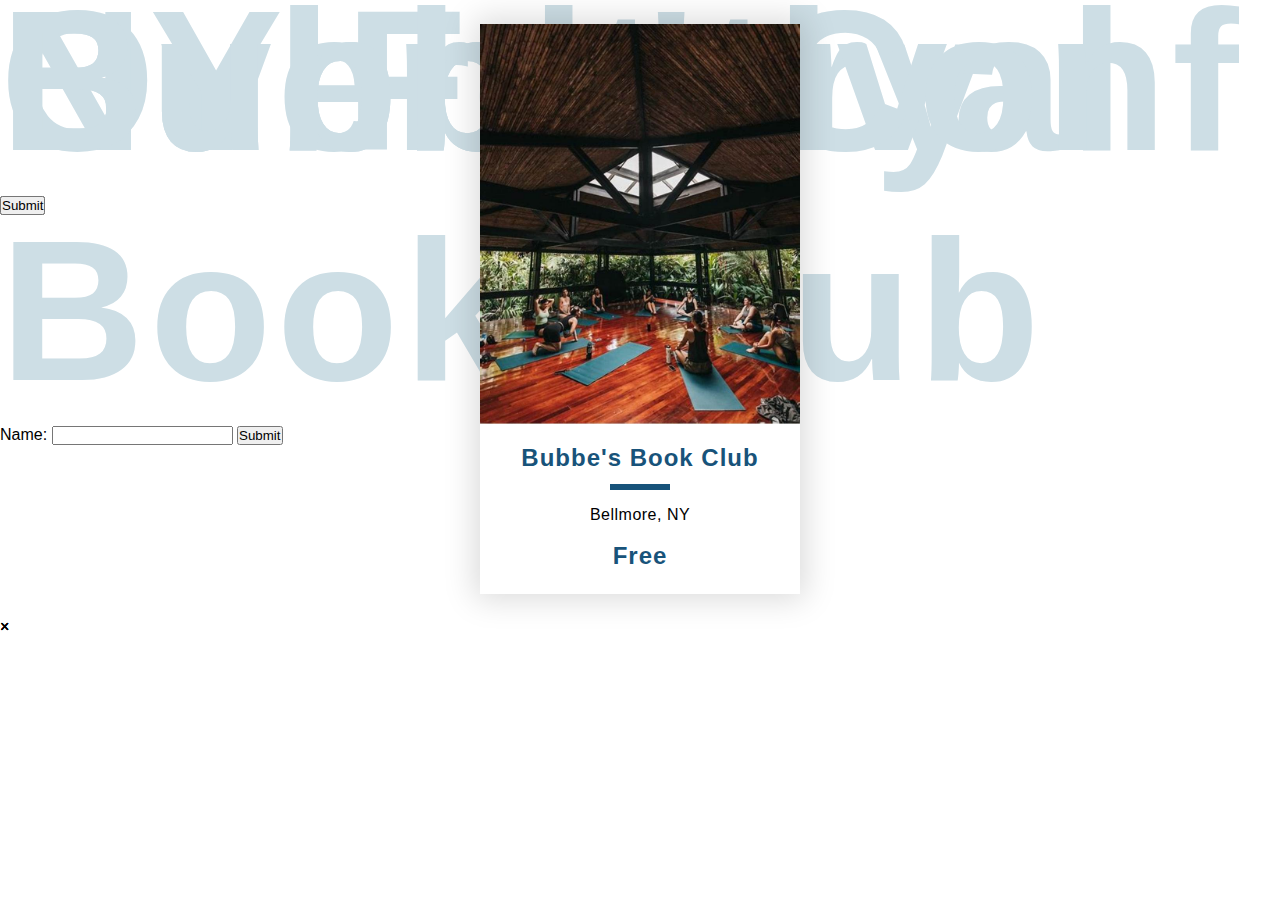
<file: booking.html>
<!DOCTYPE html>
<html lang="en">
<head>
<meta charset="UTF-8">
<meta name="viewport" content="width=device-width, initial-scale=1.0">
<title>Event Booking</title>
<link rel="stylesheet" href="styles.css">
</head>
<body>
  <div class="events">
    <div class="container">
      <!-- Event 1 -->
      <div class="item-container">
        <div class="img-container">
          <img src="pictures/OIP 2.jfif" alt="Event image">
        </div>
        <div class="body-container">
          <div class="overlay"></div>
          <div class="event-info">
            <p class="title">Bubbe's Book Club</p>
            <div class="separator"></div>
            <p class="info">Bellmore, NY</p>
            <p class="price">Free</p>
            <div class="additional-info">
              <p class="info">
                <i class="fas fa-map-marker-alt"></i>
                Grand Central Terminal
              </p>
              <p class="info">
                <i class="far fa-calendar-alt"></i>
                Sat, Sep 19, 10:00 AM EDT
              </p>
              <p class="info description">
                Welcome! Everyone has a unique perspective after reading a book, and we would love you
                to share yours with us! We meet one Sunday evening <span>more...</span>
              </p>
            </div>
          </div>
          <a href="#" class="action" onclick="openBookingForm(1)">Book it</a>
        </div>
      </div>

      <!-- Event 2 -->
      <!-- Repeat the above structure for other events -->

    </div>
  </div>

  <!-- Booking Form Modals -->
  <!-- Event 1 Booking Form -->
  <div id="bookingModal1" class="booking-modal">
    <div class="booking-form">
      <span class="close" onclick="closeBookingForm(1)">&times;</span>
      <h2>Book Bubbe's Book Club</h2>
      <form>
        <!-- Add your form fields here, e.g., contact details, personal information, proof of payment -->
        <!-- For demonstration purposes, let's add a simple text input for the name -->
        <label for="name">Name:</label>
        <input type="text" id="name" name="name" required>
        <!-- Add more form fields as needed -->
        <button type="submit">Submit</button>
      </form>
    </div>
  </div>

  <!-- Event 2 Booking Form -->
  <!-- Repeat the above modal structure for other events -->
  <!-- Please add your additional booking form modals here -->

  <!-- Booking Form Modals -->
  <!-- Event 2 Booking Form -->
  <div id="bookingModal2" class="booking-modal">
    <div class="booking-form">
      <span class="close" onclick="closeBookingForm(2)">&times;</span>
      <h2>Book The Overstory</h2>
      <form>
        <!-- Add your form fields here -->
        <button type="submit">Submit</button>
      </form>
    </div>
  </div>

  <!-- Event 3 Booking Form -->
  <div id="bookingModal3" class="booking-modal">
    <div class="booking-form">
      <span class="close" onclick="closeBookingForm(3)">&times;</span>
      <h2>Book The NY Festival</h2>
      <form>
        <!-- Add your form fields here -->
        <button type="submit">Submit</button>
      </form>
    </div>
  </div>

  <!-- Event 4 Booking Form -->
  <div id="bookingModal4" class="booking-modal">
    <div class="booking-form">
      <span class="close" onclick="closeBookingForm(4)">&times;</span>
      <h2>Book Tech Bubble Conf</h2>
      <form>
        <!-- Add your form fields here -->
        <button type="submit">Submit</button>
      </form>
    </div>
  </div>

  <!-- JavaScript for Modal Functionality -->
  <script>
    // Function to open the booking form modal for a specific event
    function openBookingForm(eventId) {
      var modal = document.getElementById("bookingModal" + eventId);
      modal.style.display = "block";
    }

    // Function to close the booking form modal for a specific event
    function closeBookingForm(eventId) {
      var modal = document.getElementById("bookingModal" + eventId);
      modal.style.display = "none";
    }
  </script>
</body>
</html>
</file>
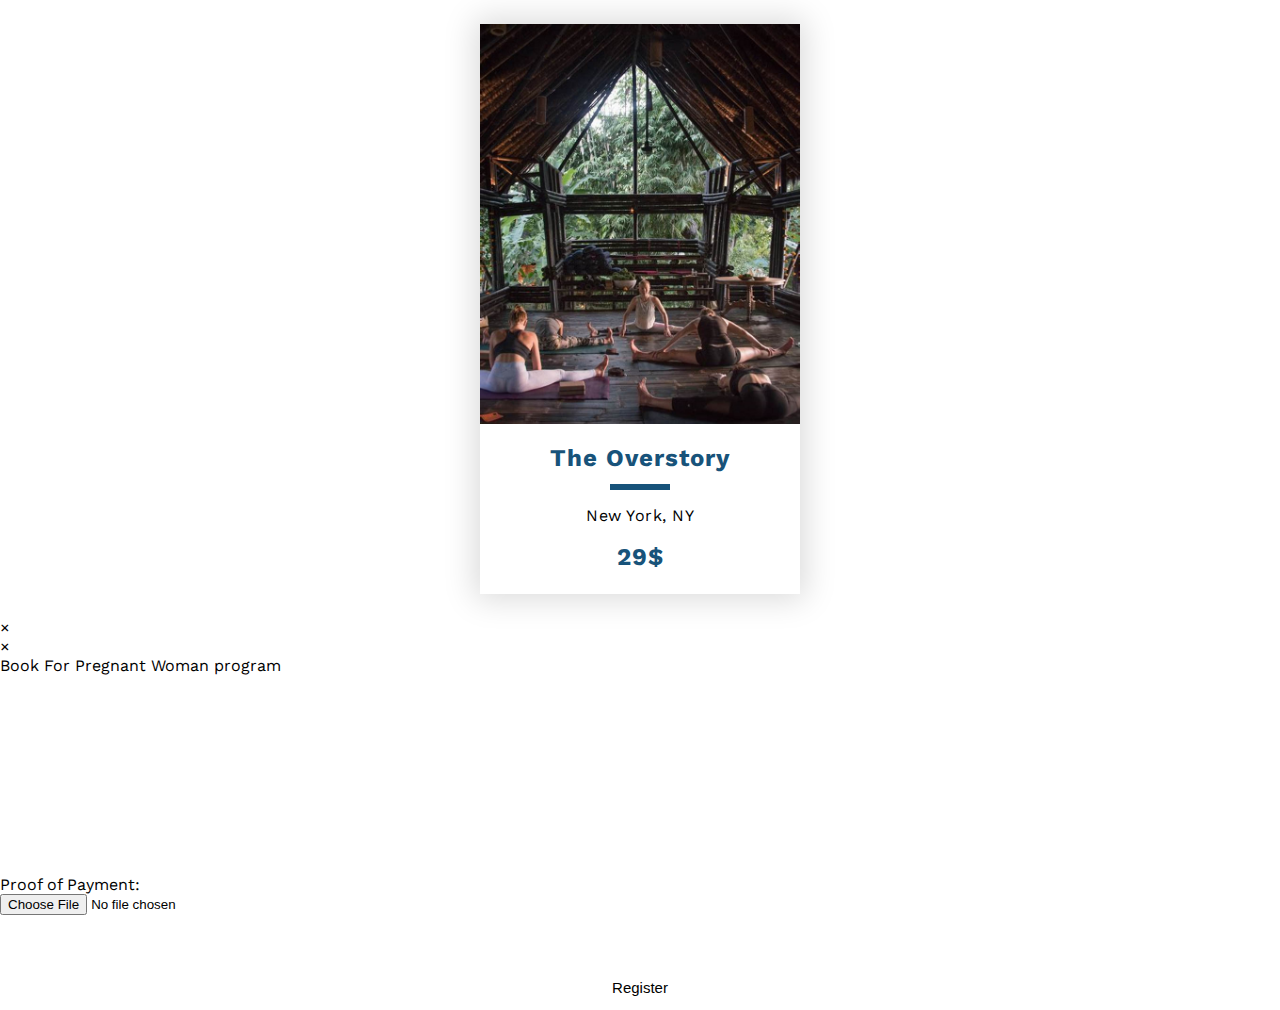
<file: booking2.html>
<!DOCTYPE html>
<html lang="en">

<head>
    <meta charset="UTF-8">
    <meta name="viewport" content="width=device-width, initial-scale=1.0">
    <title>Event Booking</title>
    <link rel="stylesheet" href="style.css">
    
    <style>
        .form-box{
    position: relative;
    display: flex;
    align-items: center;
    justify-content: center;
    width: 512px;
    height: 420px;
    overflow: hidden;
    z-index: 2;
}

.two-forms{
    display: flex;
    gap: 10px;
}
.input-field{
    font-size: 15px;
    background: rgba(255, 255, 255, 0.2);
    color: #fff;
    height: 50px;
    width: 100%;
    padding: 0 10px 0 45px;
    border: none;
    border-radius: 30px;
    outline: none;
    transition: .2s ease;
}
.input-field:hover, .input-field:focus{
    background: rgba(255, 255, 255, 0.25);
}
::-webkit-input-placeholder{
    color: #fff;
}
.input-box i{
    position: relative;
    top: -35px;
    left: 17px;
    color: #fff;
}
.submit{
    font-size: 15px;
    font-weight: 500;
    color: black;
    height: 45px;
    width: 100%;
    border: none;
    border-radius: 30px;
    outline: none;
    background: rgba(255, 255, 255, 0.7);
    cursor: pointer;
    transition: .3s ease-in-out;
}
.submit:hover{
    background: rgba(255, 255, 255, 0.5);
    box-shadow: 1px 5px 7px 1px rgba(0, 0, 0, 0.2);
}
.two-col{
    display: flex;
    justify-content: space-between;
    color: #fff;
    font-size: small;
    margin-top: 10px;
}
.two-col .one{
    display: flex;
    gap: 5px;
}
.two label a{
    text-decoration: none;
    color: #fff;
}
.two label a:hover{
    text-decoration: underline;
}

@media only screen and (max-width: 540px) {
    .wrapper{
        min-height: 100vh;
    }
    .form-box{
        width: 100%;
        height: 500px;
    }
    .register-container, .login-container{
        width: 100%;
        padding: 0 20px;
    }
    .register-container .two-forms{
        flex-direction: column;
        gap: 0;
    }
}

    </style>
</head>


<body>
  <div class="events">
    <div class="container">
      <!-- Event 1 -->
      <div class="item-container">
        <div class="img-container">
            <img src="pictures/OIP.jfif" alt="Event image">
        </div>

        <div class="body-container">
            <div class="overlay"></div>

            <div class="event-info">
                <p class="title">The Overstory</p>
                <div class="separator"></div>
                <p class="info">New York, NY</p>
                <p class="price">29$</p>

                <div class="additional-info">
                    <p class="info">
                        <i class="fas fa-map-marker-alt"></i>
                        245 W 52nd St, New York
                    </p>
                    <p class="info">
                        <i class="far fa-calendar-alt"></i>
                        Sat, Sep 19, 10:00 AM EDT
                    </p>

                    <p class="info description">
                        Welcome! Everyone has a unique perspective after reading a book, and we would love you
                        to share yours with us! We meet one Sunday evening <span>more...</span>
                    </p>
                </div>
            </div>
            <a href="booking.html" class="action" onclick="closeBookingForm(2)">Book it</a>

        </div>
    </div>

      <!-- Event 2 -->
      <!-- Repeat the above structure for other events -->

    </div>
  </div>

  <!-- Booking Form Modals -->
  <!-- Event 1 Booking Form -->
  <div id="bookingModal1" class="booking-modal">
    <div class="booking-form">
      <span class="close" onclick="closeBookingForm(1)">&times;</span>
      
      <form>
        <div id="bookingModal2" class="booking-modal">
            <div class="booking-form">
              <span class="close" onclick="closeBookingForm(2)">&times;</span>
              
              <form class="two-forms">
                <div class="register-container" id="register">
                    <div class="top"> 
                        <header>Book For Pregnant Woman program</header>
                    </div>
                    <div >
                        <div class="input-box">
                            <input type="text" class="input-field" placeholder="Firstname" required>
                            <i class="bx bx-user"></i>
                        </div>
                        <div class="input-box">
                            <input type="text" class="input-field" placeholder="Lastname" required>
                            <i class="bx bx-user"></i>
                        </div>
                    </div>
                    <div class="input-box">
                        <input type="text" class="input-field" placeholder="Email" required>
                        <i class="bx bx-envelope"></i>
                    </div>
                    <div class="input-box">
                        <input type="password" class="input-field" placeholder="Password" required>
                        <i class="bx bx-lock-alt"></i>
                    </div>
                    <label for="proofOfPayment">Proof of Payment:</label>
                    <div class="file-upload-wrapper">
                    <input type="file" id="proofOfPayment" name="proofOfPayment" accept=".pdf,.jpg,.png" class="file-upload-field">
                    <div class="input-box">
                   <input type="text" class="input-field" placeholder="Upload Proof of Payment" readonly>
                   <i class="bx bx-upload"></i>
                   </div>
                   </div>
                
              </form>
            </div>
          </div>
          <div class="input-box">
            <a href="">
                <input type="submit" class="submit" value="Register">
              </a>
              
        </div>
      </form>
    </div>
  </div>

 
  <script>
    // Function to open the booking form modal for a specific event
    function openBookingForm(eventId) {
      var modal = document.getElementById("bookingModal" + eventId);
      modal.style.display = "block";
    }

    // Function to close the booking form modal for a specific event
    function closeBookingForm(eventId) {
      var modal = document.getElementById("bookingModal" + eventId);
      modal.style.display = "none";
    }
  </script>
</body>
</html>
</file>
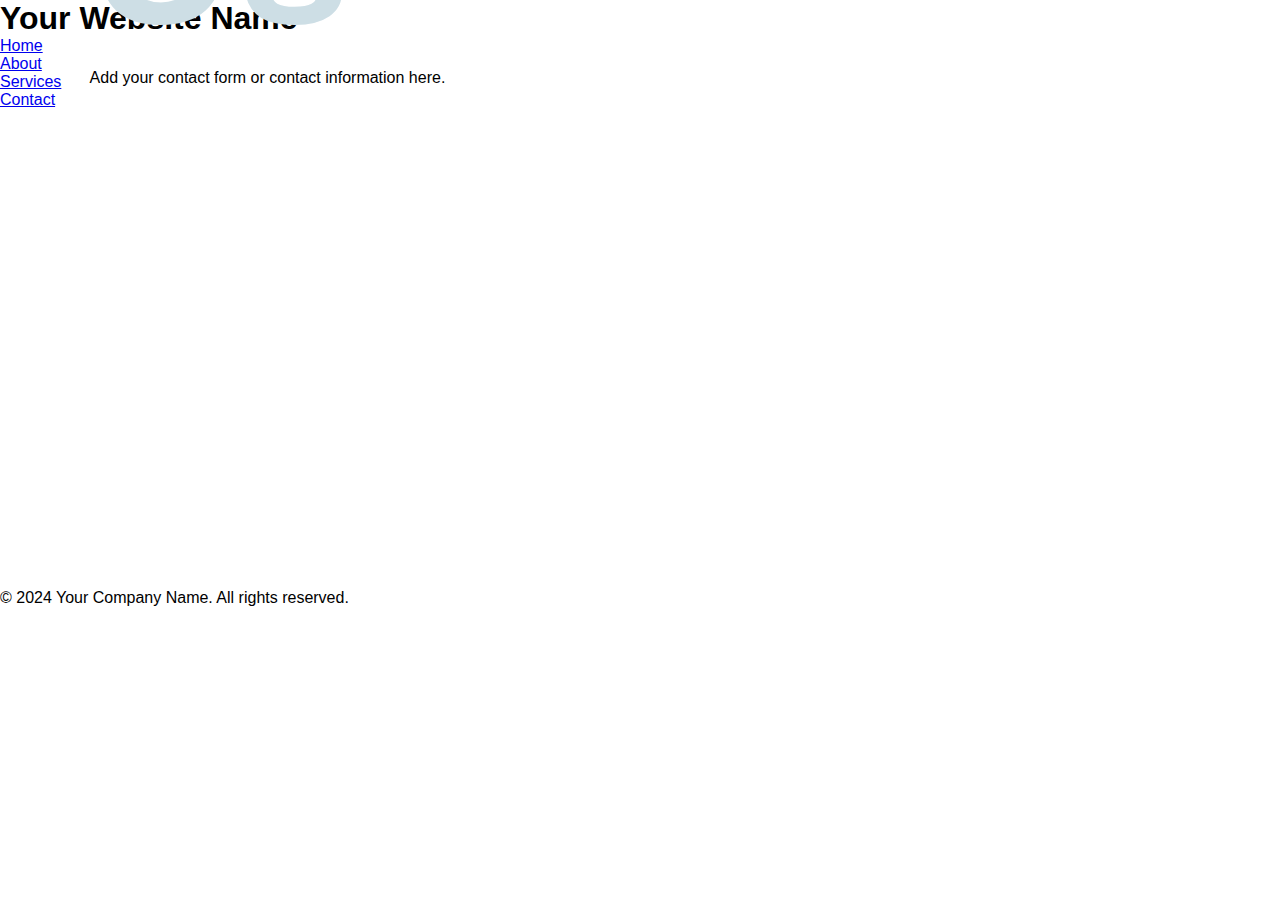
<file: home.html>
<!DOCTYPE html>
<html lang="en">
<head>
    <meta charset="UTF-8">
    <meta name="viewport" content="width=device-width, initial-scale=1.0">
    <title>Your Website Title</title>
    <link rel="stylesheet" href="styles.css">
    <!-- Add your additional stylesheets or fonts here -->
</head>
<body>

    <header>
        <h1>Your Website Name</h1>
        <nav>
            <ul>
                <li><a href="#">Home</a></li>
                <li><a href="#">About</a></li>
                <li><a href="#">Services</a></li>
                <li><a href="#">Contact</a></li>
            </ul>
        </nav>
    </header>

    <main>
        <section id="about">
            <h2>About Us</h2>
            <p>Add your about content here.</p>
        </section>

        <section id="services">
            <h2>Our Services</h2>
            <p>Add your services content here.</p>
        </section>

        <section id="contact">
            <h2>Contact Us</h2>
            <p>Add your contact form or contact information here.</p>
        </section>
    </main>

    <footer>
        <p>&copy; 2024 Your Company Name. All rights reserved.</p>
    </footer>

    <!-- Add your scripts here if needed -->

</body>
</html>
</file>
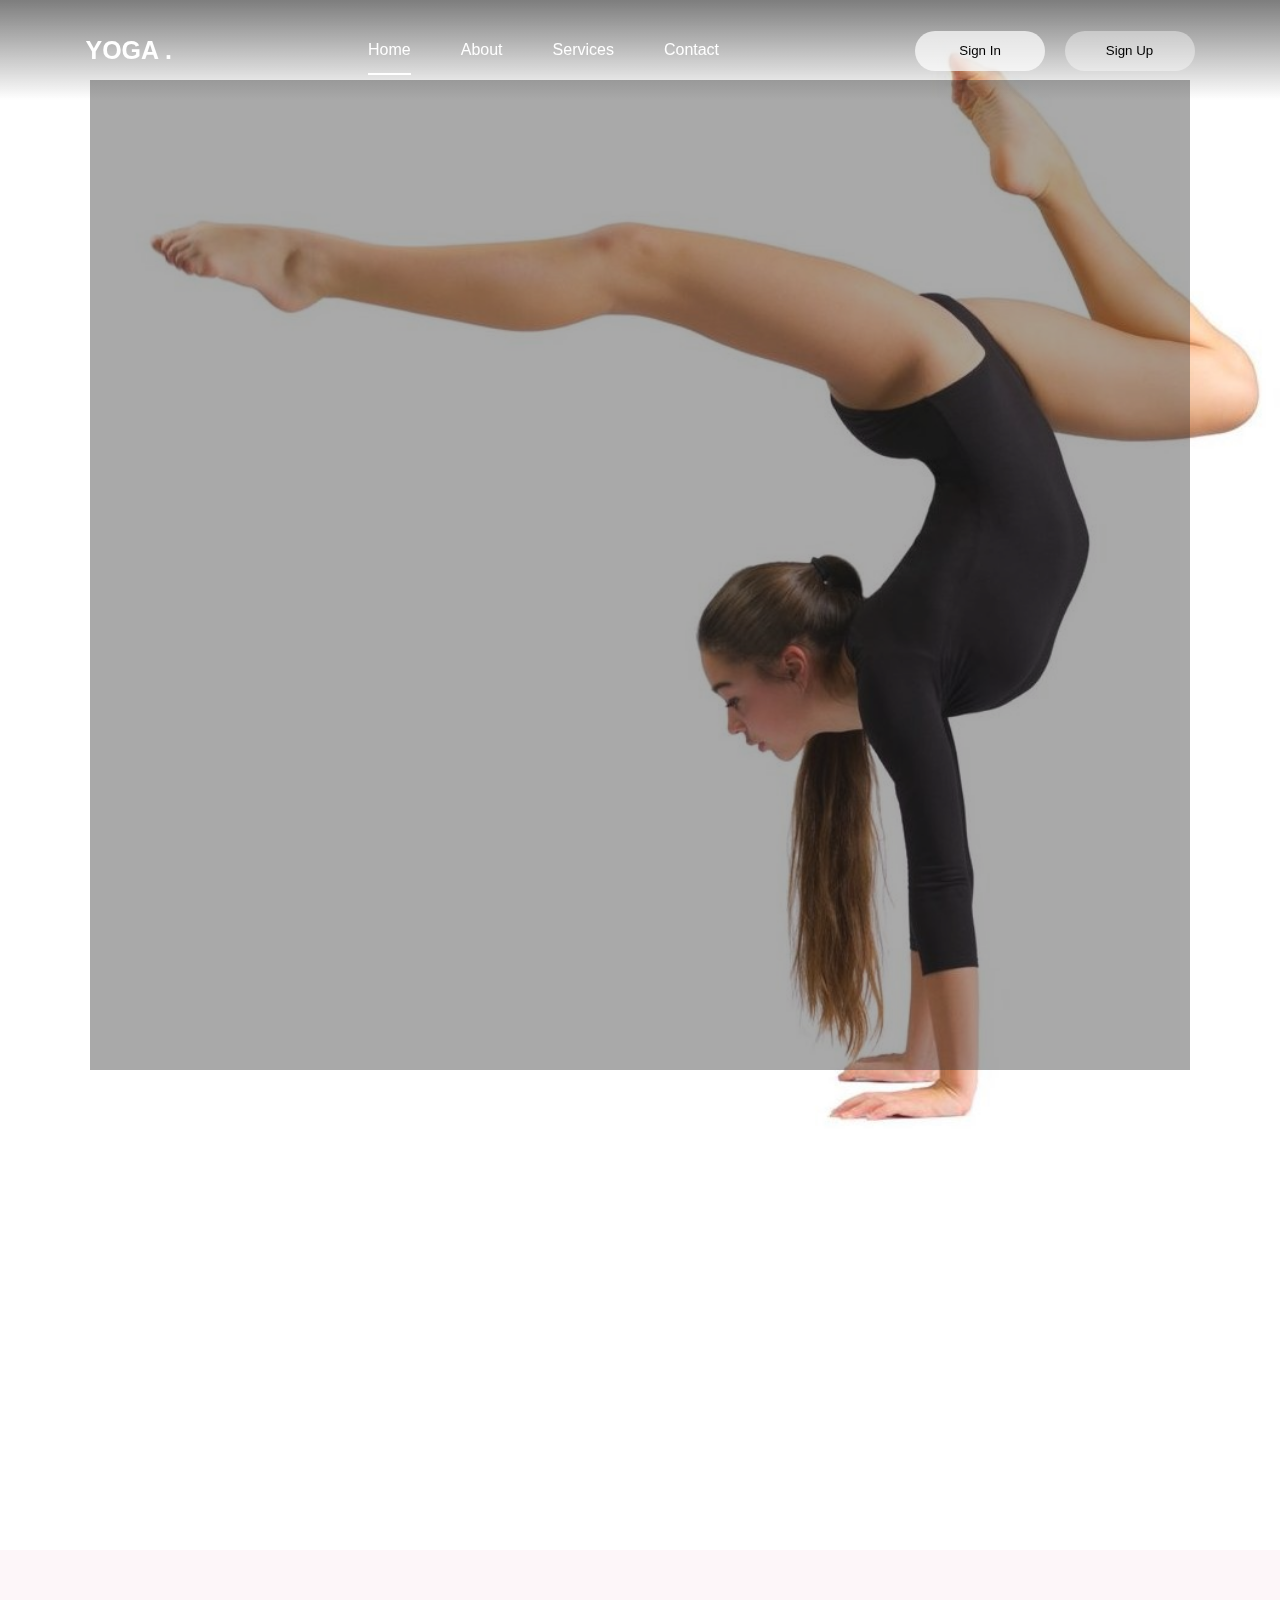
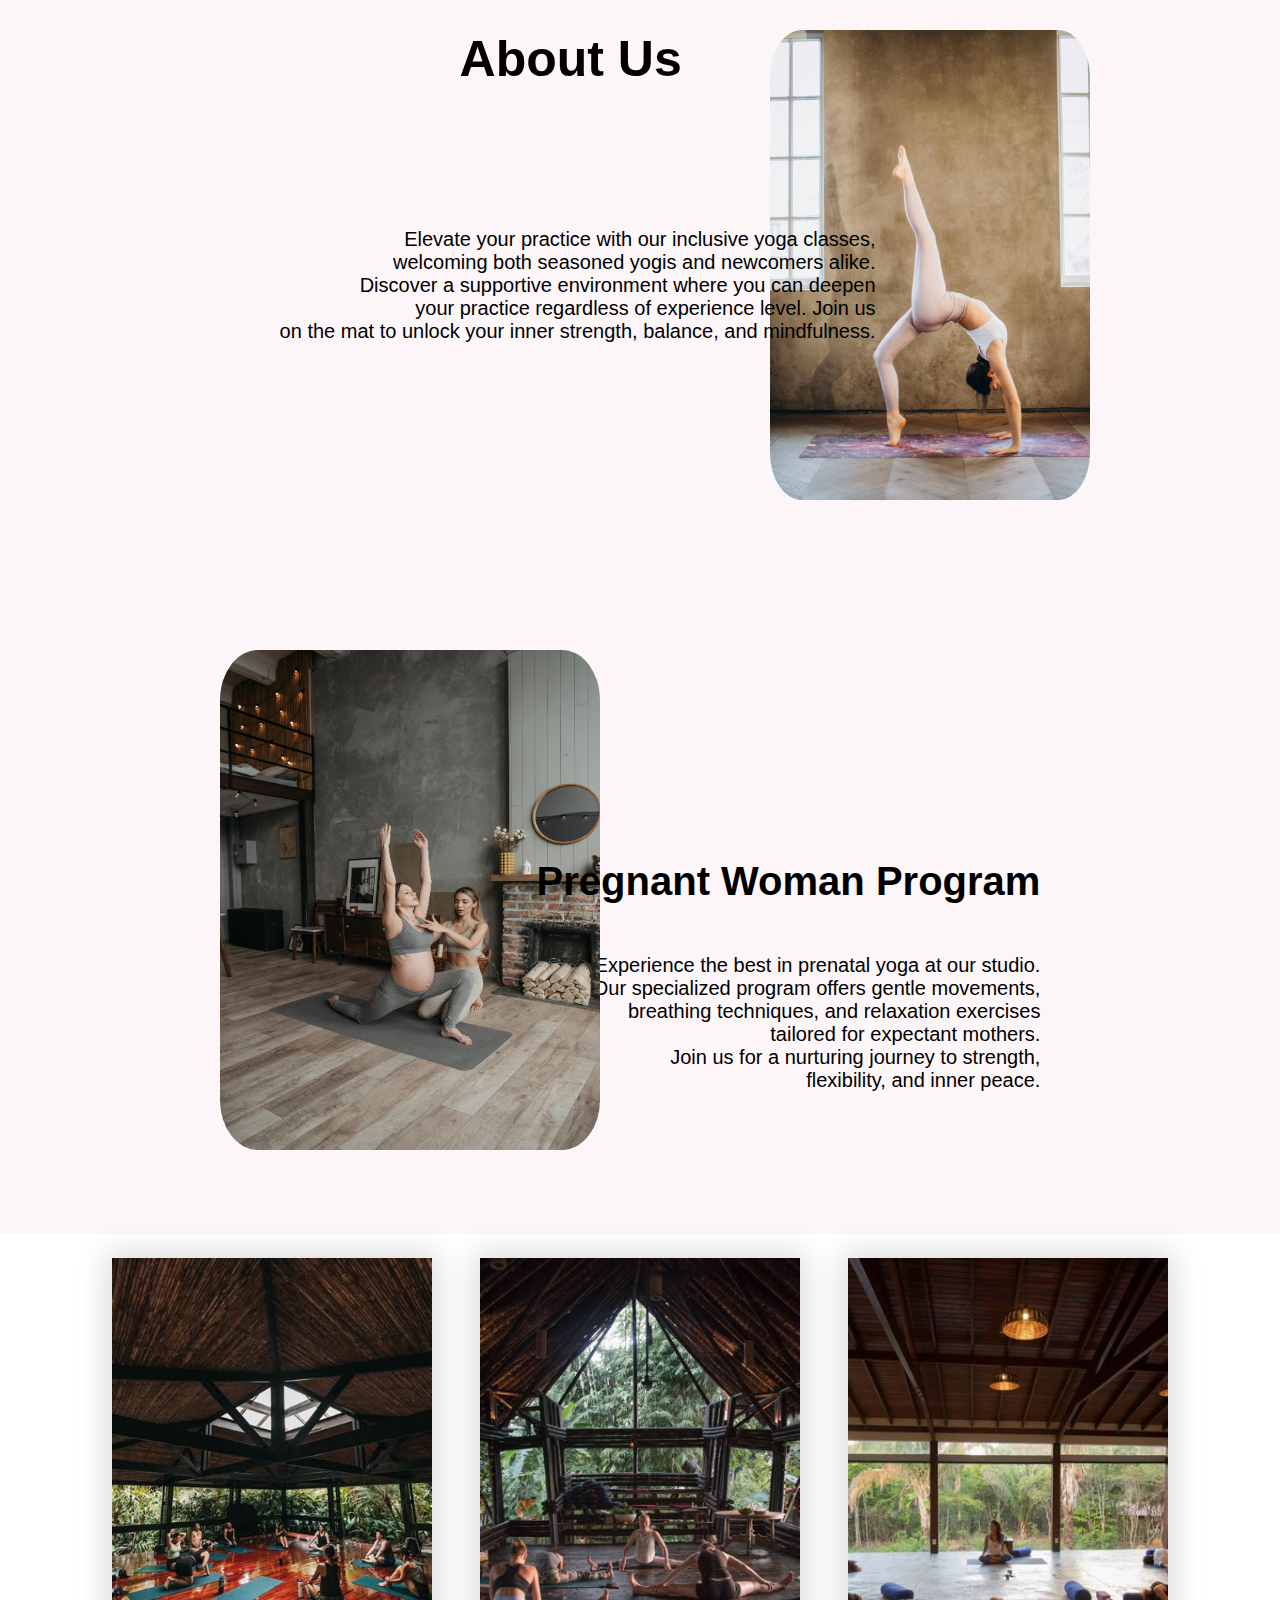
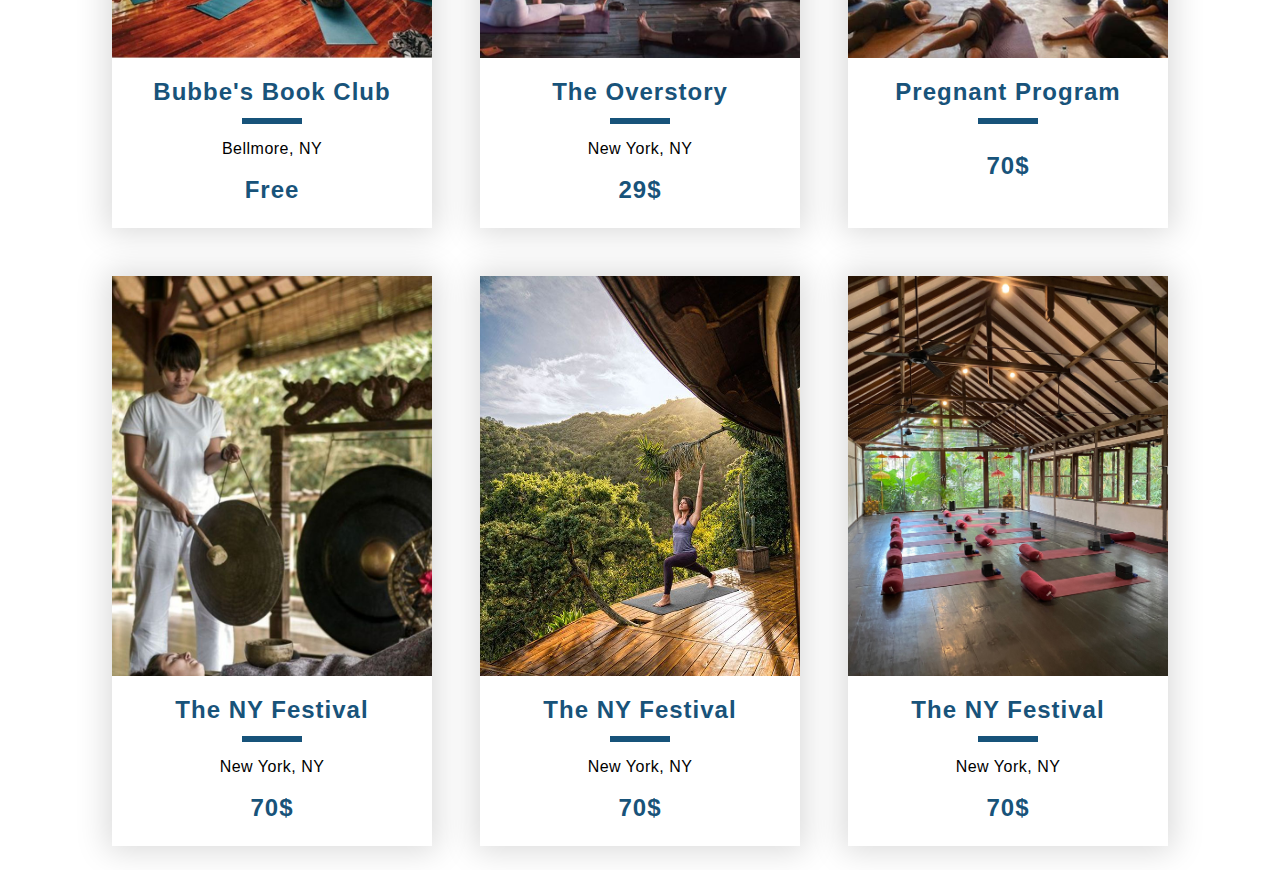
<file: landing2.html>
<!DOCTYPE html>
<html lang="en">
<head>
    <meta charset="UTF-8">
    <meta http-equiv="X-UA-Compatible" content="IE=edge">
    <meta name="viewport" content="width=device-width, initial-scale=1.0">
    <link href='https://unpkg.com/boxicons@2.1.4/css/boxicons.min.css' rel='stylesheet'>
    <link rel="stylesheet" href="styles.css">
    <title>Yoga</title>
    <style>
        .wrapper{
    display: flex;
    justify-content: center;
    align-items: center;
    min-height: 110vh;
    background: rgba(39, 39, 39, 0.4);
}
.nav{
    position: fixed;
    top: 0;
    display: flex;
    justify-content: space-around;
    width: 100%;
    height: 100px;
    line-height: 100px;
    background: linear-gradient(rgba(39,39,39, 0.6), transparent);
    z-index: 100;
}
.nav-logo p{
    color: white;
    font-size: 25px;
    font-weight: 600;
}
.nav-menu ul{
    display: flex;
}
.nav-menu ul li{
    list-style-type: none;
}
.nav-menu ul li .link{
    text-decoration: none;
    font-weight: 500;
    color: #fff;
    padding-bottom: 15px;
    margin: 0 25px;
}
.link:hover, .active{
    border-bottom: 2px solid #fff;
}
.nav-button .btn{
    width: 130px;
    height: 40px;
    font-weight: 500;
    background: rgba(255, 255, 255, 0.4);
    border: none;
    border-radius: 30px;
    cursor: pointer;
    transition: .3s ease;
}
.btn:hover{
    background: rgba(255, 255, 255, 0.3);
}
#registerBtn{
    margin-left: 15px;
}
.btn.white-btn{
    background: rgba(255, 255, 255, 0.7);
}
.btn.btn.white-btn:hover{
    background: rgba(255, 255, 255, 0.5);
}
.nav-menu-btn{
    display: none;
}

    </style>
</head>
<body>
<section class="mainintro">
    <div class="wrapper">
        <nav class="nav">
            <div class="nav-logo">
                <p>YOGA .</p>
            </div>
            <div class="nav-menu" id="navMenu">
                <ul>
                    <li><a href="#" class="link active">Home</a></li>
                    <li><a href="#" class="link">About</a></li>
                    <li><a href="#" class="link">Services</a></li>
                    <li><a href="#" class="link">Contact</a></li>
                </ul>
            </div>
            <div class="nav-button">
                <button class="btn white-btn" id="loginBtn" onclick="login()">Sign In</button>
                <button class="btn" id="registerBtn" onclick="register()">Sign Up</button>
            </div>
            <div class="nav-menu-btn">
                <i class="bx bx-menu" onclick="myMenuFunction()"></i>
            </div>
        </nav>
</section>

<section class="mainsec">
    <div class="firstrow">
        <h1>About Us</h1>
        <div class="mainimg">
            <img src="pictures\pexels-elina-fairytale-3822457.jpg" alt="pose"  style="border-radius: 10%;">
        </div>
        <div class="rowcontent">
            <p>Elevate your practice with our inclusive yoga classes,
                <br>welcoming both seasoned yogis and newcomers alike. 
               <br> Discover a supportive environment where you can deepen
                <br>your practice regardless of experience level. Join us 
                <br>on the mat to unlock your inner strength, balance, and mindfulness.</p>          
        </div>       
    </div>

    <div class="Secondrow">

        <div class="mainimg2">
            <img src="pictures\pexels-pavel-danilyuk-7055678.jpg" alt="pose"  style="border-radius: 10%;">
        </div>
        <div class="rowcontent2">
            <h1 class="pregnancy">Pregnant Woman Program</h1>
            <p>Experience the best in prenatal yoga at our studio.
                <br>Our specialized program offers gentle movements, 
                <br>breathing techniques, and relaxation exercises 
                <br>tailored for expectant mothers.
               <br>Join us for a nurturing journey to strength, 
               <br>flexibility, and inner peace.</p>        
        </div>       
    </div>
</section> 
<div class="events">
    <div class="container">
        <div class="item-container">
            <div class="img-container">
                <img src="pictures\OIP 2.jfif" alt="Event image">
            </div>

            <div class="body-container">
                <div class="overlay"></div>

                <div class="event-info">
                    <p class="title">Bubbe's Book Club</p>
                    <div class="separator"></div>
                    <p class="info">Bellmore, NY</p>
                    <p class="price">Free</p>

                    <div class="additional-info">
                        <p class="info">
                            <i class="fas fa-map-marker-alt"></i>
                            Grand Central Terminal
                        </p>
                        <p class="info">
                            <i class="far fa-calendar-alt"></i>
                            Sat, Sep 19, 10:00 AM EDT
                        </p>

                        <p class="info description">
                            Welcome! Everyone has a unique perspective after reading a book, and we would love you
                            to share yours with us! We meet one Sunday evening <span>more...</span>
                        </p>
                    </div>
                </div>
                <a href="booking.html" class="action" onclick="openBookingForm(1)">Book it</a>

            </div>
        </div>

        <div class="item-container">
            <div class="img-container">
                <img src="pictures/OIP.jfif" alt="Event image">
            </div>

            <div class="body-container">
                <div class="overlay"></div>

                <div class="event-info">
                    <p class="title">The Overstory</p>
                    <div class="separator"></div>
                    <p class="info">New York, NY</p>
                    <p class="price">29$</p>

                    <div class="additional-info">
                        <p class="info">
                            <i class="fas fa-map-marker-alt"></i>
                            245 W 52nd St, New York
                        </p>
                        <p class="info">
                            <i class="far fa-calendar-alt"></i>
                            Sat, Sep 19, 10:00 AM EDT
                        </p>

                        <p class="info description">
                            Welcome! Everyone has a unique perspective after reading a book, and we would love you
                            to share yours with us! We meet one Sunday evening <span>more...</span>
                        </p>
                    </div>
                </div>
                <a href="booking.html" class="action" onclick="closeBookingForm(2)">Book it</a>

            </div>
        </div>

        <div class="item-container">
            <div class="img-container">
                <img src="pictures\OIP 3.jfif" alt="Event image">
            </div>

            <div class="body-container">
                <div class="overlay"></div>

                <div class="event-info">
                    <p class="title">Pregnant Program</p>
                    <div class="separator"></div>
                   
                    <p class="price">70$</p>

                    <div class="additional-info">
                        <p class="info">
                            <i class="fas fa-map-marker-alt"></i>
                             New York
                        </p>
                        <p class="info">
                            <i class="far fa-calendar-alt"></i>
                            Sat, Sep 19, 10:00 AM EDT
                        </p>

                        <p class="info description">
                            Welcome! Everyone has a unique perspective after reading a book, and we would love you
                            to share yours with us! We meet one Sunday evening <span>more...</span>
                        </p>
                    </div>
                </div>
                <a href="booking.html" class="action" onclick="closeBookingForm(3)">Book it</a>

            </div>
        </div>

        <div class="item-container">
            <div class="img-container">
                <img src="pictures\One World Retreat Center in Bali, Indonesia.jpg" alt="Event image">
            </div>

            <div class="body-container">
                <div class="overlay"></div>

                <div class="event-info">
                    <p class="title">The NY Festival</p>
                    <div class="separator"></div>
                    <p class="info">New York, NY</p>
                    <p class="price">70$</p>

                    <div class="additional-info">
                        <p class="info">
                            <i class="fas fa-map-marker-alt"></i>
                            245 W 52nd St, New York
                        </p>
                        <p class="info">
                            <i class="far fa-calendar-alt"></i>
                            Sat, Sep 19, 10:00 AM EDT
                        </p>

                        <p class="info description">
                            Welcome! Everyone has a unique perspective after reading a book, and we would love you
                            to share yours with us! We meet one Sunday evening <span>more...</span>
                        </p>
                    </div>
                </div>
                <span class="action"> Dont Miss Out</span>
            </div>
        </div>

        <div class="item-container">
            <div class="img-container">
                <img src="pictures\prAna Women's Yoga Clothing.jpg" alt="Event image">
            </div>

            <div class="body-container">
                <div class="overlay"></div>

                <div class="event-info">
                    <p class="title">The NY Festival</p>
                    <div class="separator"></div>
                    <p class="info">New York, NY</p>
                    <p class="price">70$</p>

                    <div class="additional-info">
                        <p class="info">
                            <i class="fas fa-map-marker-alt"></i>
                            245 W 52nd St, New York
                        </p>
                        <p class="info">
                            <i class="far fa-calendar-alt"></i>
                            Sat, Sep 19, 10:00 AM EDT
                        </p>

                        <p class="info description">
                            Welcome! Everyone has a unique perspective after reading a book, and we would love you
                            to share yours with us! We meet one Sunday evening <span>more...</span>
                        </p>
                    </div>
                </div>
                <button class="action">Book it</button>
            </div>
        </div>

        <div class="item-container">
            <div class="img-container">
                <img src="pictures/1 UtnhC0jqYZoSFNz98LXXMw.jpg" alt="Event image">
            </div>

            <div class="body-container">
                <div class="overlay"></div>

                <div class="event-info">
                    <p class="title">The NY Festival</p>
                    <div class="separator"></div>
                    <p class="info">New York, NY</p>
                    <p class="price">70$</p>

                    <div class="additional-info">
                        <p class="info">
                            <i class="fas fa-map-marker-alt"></i>
                            245 W 52nd St, New York
                        </p>
                        <p class="info">
                            <i class="far fa-calendar-alt"></i>
                            Sat, Sep 19, 10:00 AM EDT
                        </p>

                        <p class="info description">
                            Welcome! Everyone has a unique perspective after reading a book, and we would love you
                            to share yours with us! We meet one Sunday evening <span>more...</span>
                        </p>
                    </div>
                </div>
                <button class="action">Book it</button>
            </div>
        </div>
</div> 
<!--
<section class="visit" id="visit">

        <div class="row">
    
            <form action="">
                <h3>Send us a Message</h3>
                <div class="inputBox">
                    <input type="text" placeholder="Your name">
                </div>
                <div class="inputBox">
                    <input type="email" placeholder="Your e-mail">
                </div>
                <div class="inputBox">
                    <input type="text" placeholder="Subject">
                </div>
                <div class="inputBox">
                    <input type="text" placeholder="Message">
                </div>
    
    
                <input type="submit" value="Send A Message" class="btn">
            </form>
    
            <div class="image">
                <img src="images/contact.png" alt="">
            </div>
            
        </div>

</section>-->

<!-- Bootstrap JS (optional) -->
<script src="https://cdn.jsdelivr.net/npm/bootstrap@5.3.0-alpha1/dist/js/bootstrap.bundle.min.js" integrity="sha384-+voW/3Iyk3KUMJ7Sg3RzKXrjK0knjfCUJ4nUomyR+o4c4iyotf6k+XUZefIrhARk" crossorigin="anonymous"></script>


</body>
</html>
</file>
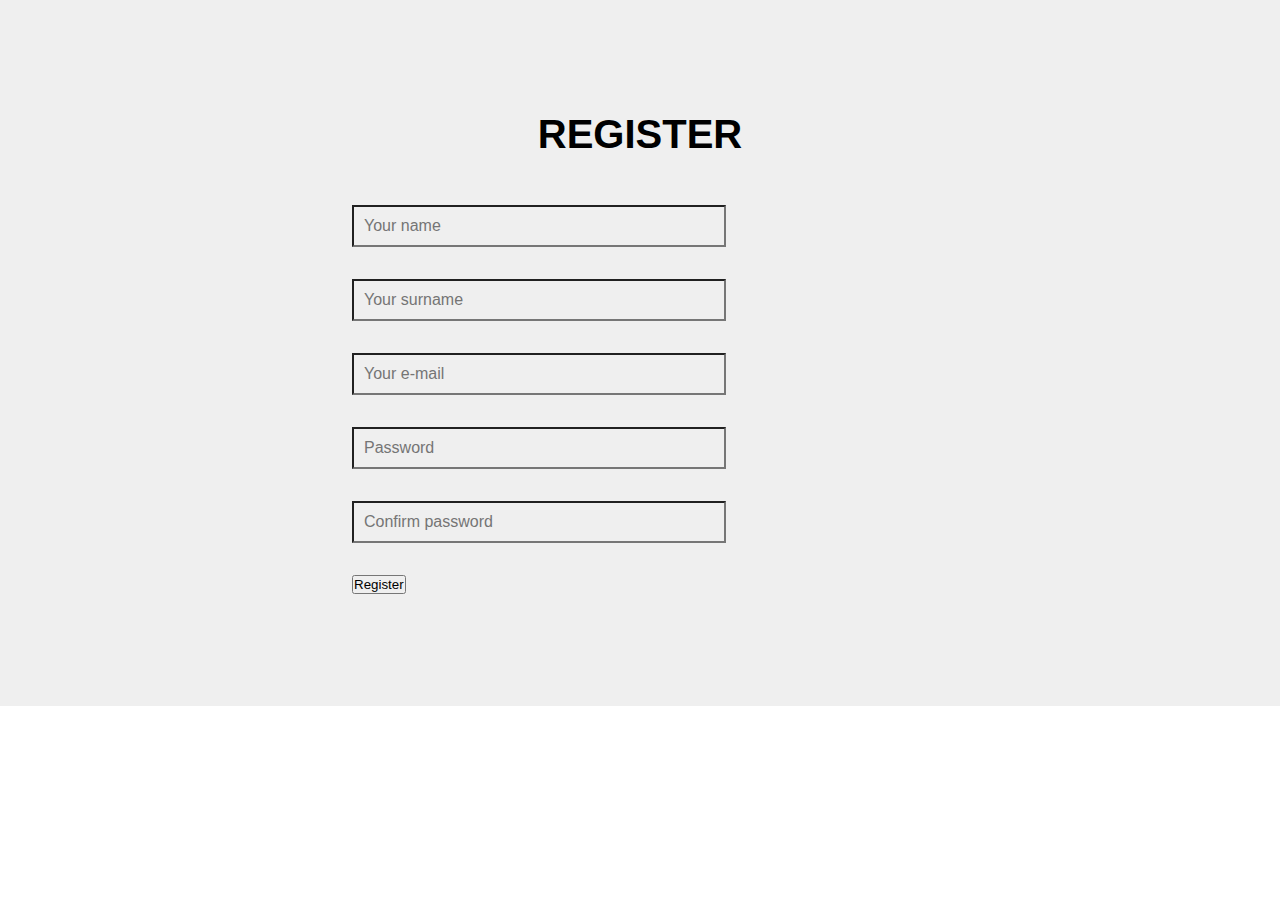
<file: register.html>
<!DOCTYPE html>
<html lang="en">
<head>
  <meta charset="UTF-8">
  <meta name="viewport" content="width=device-width, initial-scale=1.0">
  <link rel="stylesheet" href="styles.css">
  <title>Registration Form</title>
  <script>
    document.addEventListener('DOMContentLoaded', function() {
      var registerButton = document.querySelector('.btn-secondary2');
      var successMessage = document.querySelector('.success-message');
  
      registerButton.addEventListener('click', function(event) {
        event.preventDefault(); // Prevent form submission
        
        // Show success message
        successMessage.textContent = "Successfully registered!";
        successMessage.style.display = 'block';
  
        // Optional: You may want to hide the message after a few seconds
        setTimeout(function() {
          successMessage.style.display = 'none';
        }, 3000); // Hide after 3 seconds
      });
    });
  </script>
  
</head>
<body>
  <section class="visit" id="visit">
    <div class="row">
        <form id="registrationForm">
            <h3>REGISTER</h3>
            <div class="inputBox">
                <input type="text" id="name" placeholder="Your name" required>
            </div>
            <div class="inputBox">
                <input type="text" id="surname" placeholder="Your surname" required>
            </div>
            <div class="inputBox">
                <input type="email" id="email" placeholder="Your e-mail" required>
            </div>
            <div class="inputBox">
                <input type="password" id="password" placeholder="Password" required>
            </div>
            <div class="inputBox">
                <input type="password" id="confirmPassword" placeholder="Confirm password" required>
            </div>
            <input type="submit" value="Register" class="btn-secondary2" onclick="redirectToIndex()">
        </form>
        <div class="success-message">
            <!-- This content will be filled dynamically -->
        </div>
    </div>
</section>
<script>
  function redirectToIndex() {
      window.location.href = 'index.html';
  }
</script>
<script>
  document.getElementById('registrationForm').addEventListener('submit', function(event) {
      event.preventDefault();
      
      // Get form input values
      const name = document.getElementById('name').value;
      const surname = document.getElementById('surname').value;
      const email = document.getElementById('email').value;
      const password = document.getElementById('password').value;
      const confirmPassword = document.getElementById('confirmPassword').value;
      
      // Validate password confirmation
      if (password !== confirmPassword) {
          alert("Passwords don't match");
          return;
      }

      // Store user data in localStorage
      const userData = {
          name: name,
          surname: surname,
          email: email,
          password: password
      };
      localStorage.setItem('userData', JSON.stringify(userData));

      // Clear form fields
      document.getElementById('registrationForm').reset();

      // Redirect to index page
      window.location.href = 'index.html';
  });

  document.getElementById('signInForm').addEventListener('submit', function(event) {
      event.preventDefault();

      // Get form input values
      const signInEmail = document.getElementById('signInEmail').value;
      const signInPassword = document.getElementById('signInPassword').value;

      // Retrieve stored registration details from localStorage
      const storedUserData = localStorage.getItem('userData');

      if (storedUserData) {
          const userData = JSON.parse(storedUserData);
          if (signInEmail === userData.email && signInPassword === userData.password) {
              // Clear sign in form
              document.getElementById('signInForm').reset();
              // Redirect to index page
              window.location.href = 'index.html';
              return;
          }
      }

      alert('Invalid email or password.');
  });
</script>

</body>
</html>
</file>
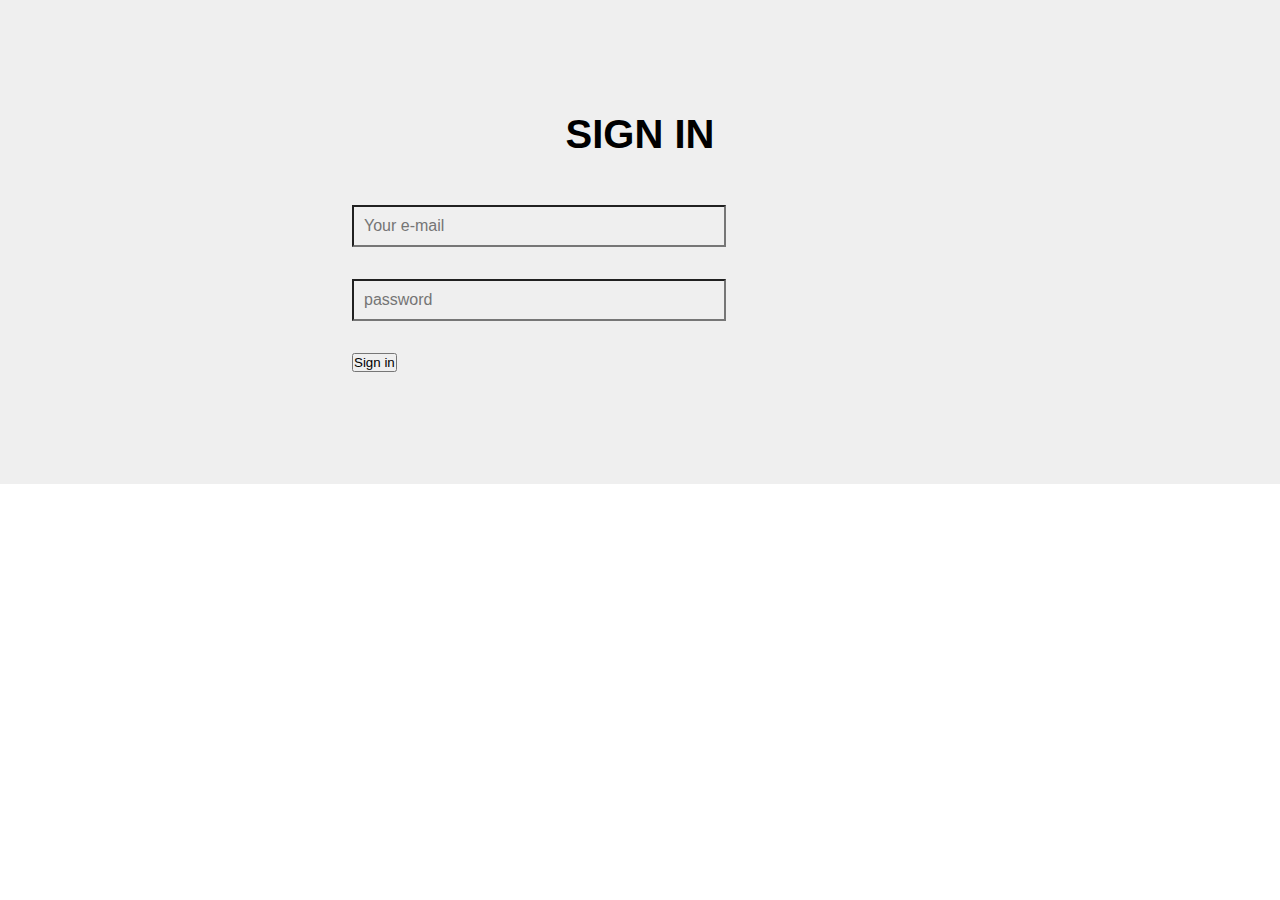
<file: signin.html>
<!DOCTYPE html>
<html lang="en">
<head>
  <meta charset="UTF-8">
  <meta name="viewport" content="width=device-width, initial-scale=1.0">
  <link rel="stylesheet" href="styles.css">
  <title>Signin Form</title>
  <script>
    document.addEventListener('DOMContentLoaded', function() {
      var registerButton = document.querySelector('.btn-secondary2');
      var successMessage = document.querySelector('.success-message');
  
      registerButton.addEventListener('click', function(event) {
        event.preventDefault(); // Prevent form submission
        
        // Show success message
        successMessage.textContent = "Successfully signed in!";
        successMessage.style.display = 'block';
  
        // Optional: You may want to hide the message after a few seconds
        setTimeout(function() {
          successMessage.style.display = 'none';
        }, 3000); // Hide after 3 seconds
      });
    });
  </script>
</head>
<body>
    <section class="visit" id="visit">

        
    
            <div class="row">
        
                <form action="registration.php">
                    <h3>SIGN IN</h3>
                    <div class="inputBox">
                        <input type="email" placeholder="Your e-mail">
                    </div>
                    <div class="inputBox">
                        <input type="password" placeholder="password">
                    </div>
                   
                    <input type="submit" value="Sign in" class="btn-secondary2" onclick="redirectToIndex()">
                </form>
                <div class="success-message">
                    <!-- This content will be filled dynamically -->
                  </div>
                
            </div>
    
    </section>
    <script>
      document.getElementById('registrationForm').addEventListener('submit', function(event) {
          event.preventDefault();
          
          // Get form input values
          const name = document.getElementById('name').value;
          const surname = document.getElementById('surname').value;
          const email = document.getElementById('email').value;
          const password = document.getElementById('password').value;
          const confirmPassword = document.getElementById('confirmPassword').value;
          
          // Validate password confirmation
          if (password !== confirmPassword) {
              alert("Passwords don't match");
              return;
          }
  
          // Store user data in localStorage
          const userData = {
              name: name,
              surname: surname,
              email: email,
              password: password
          };
          localStorage.setItem('userData', JSON.stringify(userData));
  
          // Clear form fields
          document.getElementById('registrationForm').reset();
  
          // Redirect to index page
          window.location.href = 'index.html';
      });
  
      document.getElementById('signInForm').addEventListener('submit', function(event) {
          event.preventDefault();
  
          // Get form input values
          const signInEmail = document.getElementById('signInEmail').value;
          const signInPassword = document.getElementById('signInPassword').value;
  
          // Retrieve stored registration details from localStorage
          const storedUserData = localStorage.getItem('userData');
  
          if (storedUserData) {
              const userData = JSON.parse(storedUserData);
              if (signInEmail === userData.email && signInPassword === userData.password) {
                  // Clear sign in form
                  document.getElementById('signInForm').reset();
                  // Redirect to index page
                  window.location.href = 'index.html';
                  return;
              }
          }
  
          alert('Invalid email or password.');
      });
  </script>
    
</body>
</html>
</file>
<file: styles.css>
body {
  margin: 0;
  font-family: Arial, sans-serif;
  background-color: #fff#CDDEE5;
}
.mainintro{
  background: url("pictures/cor.jpg");
  background-size: cover;
  background-repeat: no-repeat;
 
}
.wrapper{
  display: flex;
  justify-content: center;
  align-items: center;
  min-height: 110vh;
  
}
.nav{
  position: fixed;
  top: 0;
  display: flex;
  justify-content: space-around;
  width: 100%;
  height: 100px;
  line-height: 100px;
  
  z-index: 100;
}
.nav-logo p{
  color: white;
  font-size: 25px;
  font-weight: 600;
}
.nav-menu ul{
  display: flex;
}
.nav-menu ul li{
  list-style-type: none;
}
.nav-menu ul li .link{
  text-decoration: none;
  font-weight: 500;
  color: #fff;
  padding-bottom: 15px;
  margin: 0 25px;
}
.link:hover, .active{
  border-bottom: 2px solid #fff;
}
.nav-button .btn{
  width: 130px;
  height: 40px;
  font-weight: 500;
  background: rgba(255, 255, 255, 0.4);
  border: none;
  border-radius: 30px;
  cursor: pointer;
  transition: .3s ease;
}
.btn:hover{
  background: rgba(255, 255, 255, 0.3);
}
#registerBtn{
  margin-left: 15px;
}
.btn.white-btn{
  background: rgba(255, 255, 255, 0.7);
}
.btn.btn.white-btn:hover{
  background: rgba(255, 255, 255, 0.5);
}
.nav-menu-btn{
  display: none;
}


.content {
  padding: 10px;
  background-image: url(pictures\cor.jfif);
  background-size: cover;
}
.logo{
  position:absolute;
  margin-top: 0px;
} 
.banner img {
  height:75
}
.banner p{
  color: #18537a;
  font-size: 2rem;
  margin-top: 6rem;
  margin-right: 5rem;
}

.intro2 {
  flex: 1;
  background-color: #fff;
 justify-content: center;
}

.text {
  flex: 2;
  padding-left: 20px; /* Adjust as needed */
  color: black;

}

.intro2 img {


  shape-outside: url(pictures\pexels-elina-fairytale-3822457.jpg);
  margin-right: 20px;
  shape-margin: 20px;
}

h2 {
  font-size: 200px;
  margin-top: -900px;
  color: #CDDEE5;
  letter-spacing: 5px;


}



.btn-secondary {
 size: 5rem;
 color: #7296a4;
 margin-right: 130px;
 margin-top: -10px;
 
}
section{
  padding: 5rem 7%;
 }
.mainsec{
   margin-top: 400px;
   background-color: #fdf6f9;
   align-items: center;
   display: -ms-flexbox;
}  
.rowcontent p{
  display:flex;
  float: left;
  margin-top: -17rem;
  text-align: right;
  margin-left: 190px;
  font-size: 20px;
  color: black;
  display: flex;
  font-family:'Gill Sans', 'Gill Sans MT', Calibri, 'Trebuchet MS', sans-serif;
}
.rowcontent2 p{
  display:flex;
  float: right;
  margin-top: 5px;
  text-align: right;
  margin-right: 150px;
  font-size: 20px;
  display: flex;
  margin-top: -200px;
  font-family:'Gill Sans', 'Gill Sans MT', Calibri, 'Trebuchet MS', sans-serif;
}
.mainimg img{
  width: 320px;
  height: 470px;
 float: right;
 margin-right: 100px;
}
.mainimg2 img{
  width: 380px;
  height: 500px;
  align-items: end;
  margin-left: 130px;
  margin-top: 150px;
}
.firstrow  h1{
  font-family:'Gill Sans', 'Gill Sans MT', Calibri, 'Trebuchet MS', sans-serif;
  font-size: 50px;
  border-radius: 20%;
  float: left;
  margin-left: 370px;
}
.Secondrow h1{
  font-family:'Gill Sans', 'Gill Sans MT', Calibri, 'Trebuchet MS', sans-serif;
  text-align: center;
  font-size: 40px;
  border-radius: 20%;
  float: right;
  margin-right: 150px;
  margin-bottom: -75px;
  margin-top: 15px;
}

.pregnancy {
  position: relative;
  bottom: 310px;
  margin-right: -50px;
}


.visit{
  background: #EFEFEF;
  background-size: cover;
  background-position: center;
  
  
}
.visit .row {
  display: flex;
  justify-content: center;
  align-items: center;
  flex-wrap: wrap;
  gap: 2rem;
}


.visit .row .image{
  -webkit-box-flex: 1;
      -ms-flex: 1 1 40rem;
          flex: 1 1 40rem;
}

.visit .row .image img{
  width: 75%;
}

.visit .row form{
  flex: 0 40rem;
  border: 0.1rem solid var #7296a4;
  padding: 2rem;
}

.visit .row form h3{
  font-size: 2.5rem;
  text-align: center;
  color: var(--main-color);
  padding-bottom: 1rem;
  text-transform: uppercase;
}

.visit .row form .inputBox{
  display: flex;
  align-items: center;
  margin-top: 2rem;
  margin-bottom: 2rem;
  background: var(--main-color);
  border:var(--border);
}

.visit .row form .inputBox input{
  width: 65%;
  padding:10px;
  font-size: 16px;
  color:var(--white);
  text-transform: none;
  background:none;
  align-items: center;
  justify-content: center;
}
.success-message {
  text-align: center;
  color: green;
  margin-top: 10px;
  display: none; /* Initially hide the success message */
}
@media only screen and (max-width: 786px) {
  .mainsec {
      padding: 20px;
  }
  .firstrow,
  .Secondrow {
      display: flex;
      flex-direction: column;
      align-items: center;
      text-align: center;
  }
  .mainimg,
  .mainimg2 {
      margin-bottom: 20px;
  }
  .rowcontent,
  .rowcontent2 {
      max-width: 80%;
      margin: 0 auto;
  }

}
@media only screen and (max-width: 786px){
  .nav-button{
      display: none;
  }
  .nav.responsive{
      top: 100px;
  }
  .nav{
      position: relative;
      top: -800px;
      display: flex;
      justify-content: center;
      background: rgba(255, 255, 255, 0.2);
      width: 100%;
      height: 90vh;
      backdrop-filter: blur(20px);
      transition: .3s;
  }
  .nav ul{
      flex-direction: column;
      text-align: center;
  }
  .nav-menu-btn{
      display: block;
  }
  .nav-menu-btn i{
      font-size: 25px;
      color: #fff;
      padding: 10px;
      background: rgba(255, 255, 255, 0.2);
      border-radius: 50%;
      cursor: pointer;
      transition: .3s;
  }
  .nav-menu-btn i:hover{
      background: rgba(255, 255, 255, 0.15);
  }
}
* {
  margin: 0;
  padding: 0;
  box-sizing: border-box;
  font-family: 'Montserrat', sans-serif;
}





.container {
  width: 100%;
  display: flex;
  justify-content: center;
  align-items: center;
  flex-wrap: wrap;
}

.item-container {
  position: relative;
  margin: 24px;
  width: 320px;
  height: 570px;
  overflow: hidden;
  background-color: #fff;
  box-shadow: 0 0 30px 5px rgba(0, 0, 0, 0.15);
  cursor: pointer;
}

.img-container,
.body-container {
  position: absolute;
  top: 0;
  left: 0;
  width: 100%;
  height: 100%;
}

.img-container img {
  width: 100%;
}

.body-container {
  position: relative;
}

.overlay {
  position: relative;
  width: 100%;
  height: 400px;
  background-color: rgba(24, 83, 122, 0.6);
  opacity: 0;
  transition: height linear 0.4s, opacity linear 0.2s;
}

.item-container:hover .overlay {
  opacity: 1;
  height: 150px;
}

.event-info {
  background-color: #fff;
  display: flex;
  flex-direction: column;
  justify-content: center;
  align-items: center;
  padding: 8px;
}

.title,
.price {
  color: #18537a;
  font-size: 1.5em;
  font-weight: bold;
  letter-spacing: 1px;
  margin: 12px;
}

.info {
  letter-spacing: 0.5px;
  margin-bottom: 6px;
}

.separator {
  width: 20%;
  height: 6px;
  background-color: #17537a;
  margin-bottom: 16px;
}

.additional-info {
  border-top: 1px solid #bbb;
  margin-top: 12px;
  padding: 28px;
  padding-bottom: 0;
}

.additional-info .info {
  font-size: 0.9em;
  margin-bottom: 20px;
  text-align: center;
}

.info i {
  color: #18537a;
  font-size: 1.1em;
  margin-right: 4px;
}

.info span {
  color: #18537a;
  font-weight: bolder;
}

.action {
  color: #fff;
  border: 3px solid #fff;
  background-color: transparent;
  position: absolute;
  top: -100px;
  left: 50%;
  transform: translateX(-50%);
  width: 60%;
  outline: none;
  cursor: pointer;
  padding: 12px;
  text-transform: uppercase;
  font-size: 1.3em;
  font-weight: bold;
  letter-spacing: 2px;
  transition: background-color 0.4s, top 0.4s;
}

.item-container:hover .action {
  top: 50px;
}

.action:hover {
  background-color: rgba(255, 255, 255, 0.2);
}
.additional-info {
  display: none; /* Hide additional info by default */
}

.item-container:hover .additional-info {
  display: block; /* Display additional info on hover */
}
</file>
<file: style.css>
@import url("https://fonts.googleapis.com/css2?family=Work+Sans:wght@300;400;500;600;700;800&display=swap");

:root {
  --primary-color: #d291bc;
  --primary-color-dark: #f7ebf3;
  --text-dark: #1e293b;
  --text-light: #64748b;
  --extra-light: #fafafa;
  --white: #ffffff;
  --max-width: 1200px;
}

* {
  padding: 0;
  margin: 0;
  box-sizing: border-box;
}

.section__container {
  max-width: var(--max-width);
  margin: auto;
  padding: 5rem 1rem;
}

.section__header {
  font-size: 3rem;
  font-weight: 300;
  text-align: center;
  color: var(--text-dark);
}

.section__subheader {
  font-size: 1rem;
  font-weight: 300;
  text-align: center;
  color: var(--text-light);
  letter-spacing: 2px;
}

.btn {
  padding: 1rem 1.5rem;
  outline: none;
  border: none;
  font-size: 1rem;
  color: var(--white);
  background-color: #7296A4;
  border-radius: 5rem;
  cursor: pointer;
}

img {
  width: 100%;
  display: flex;
}

a {
  text-decoration: none;
}

html,
body {
  scroll-behavior: smooth;
}

body {
  font-family: "Work Sans", sans-serif;
}

nav {
  max-width: var(--max-width);
  margin: auto;
  padding: 2rem 1rem;
  display: flex;
  align-items: center;
  justify-content: space-between;
}

.nav__logo {
  display: flex;
  align-items: center;
  gap: 5px;
}

.nav__logo img {
  max-width: 40px;
}

.nav__logo span {
  font-size: 1.25rem;
  color: var(--text-dark);
}

.nav__links {
  list-style: none;
  display: flex;
  align-items: center;
  gap: 2rem;
}

.link a {
  padding: 5px;
  color: var(--text-light);
}

.link a:hover {
  color: var(--primary-color);
}

header {
  position: relative;
}

header::before {
  position: absolute;
  content: "";
  left: -25%;
  bottom: 0;
  width: 100%;
  height: 100%;
  opacity: 0.2;
}

.header__container {
  padding: 0 1rem;
  display: grid;
  grid-template-columns: repeat(2, 1fr);
  align-items: center;
}

.header__content {
  z-index: 1;
}

.header__content h1 {
  margin-bottom: 1rem;
  font-size: 4rem;
  font-weight: 300;
  color: var(--text-dark);
}

.header__content h2 {
  margin-bottom: 2rem;
  font-size: 2rem;
  font-weight: 300;
  color: var(--text-light);
}

.header__image {
  z-index: -1;
}

.header__image img {
  max-width: 475px;
  margin: auto;
}

.why__container {
  display: grid;
  grid-template-columns: repeat(2, 1fr);
  align-items: center;
}

.why__image img {
  max-width: 800px;
  margin: auto;
}

.why__content .section__header {
  margin-bottom: 0.5rem;
  text-align: left;
}

.why__content p {
  margin-bottom: 2rem;
  line-height: 1.5rem;
  color: var(--text-light);
}

.why__content ul {
  list-style: none;
}

.why__content li {
  margin-bottom: 1.5rem;
  font-size: 1.2rem;
  color: #7296A4;
}

.hero {
  background-color: var(--extra-light);
}

.hero__container {
  display: grid;
  grid-template-columns: repeat(4, 1fr);
  gap: 2rem;
}

.hero__card span {
  margin-bottom: 1rem;
  display: inline-flex;
  align-items: center;
  justify-content: center;
  width: 75px;
  aspect-ratio: 1;
  background-color: var(--primary-color-dark);
  border-radius: 100%;
}

.hero__card span img {
  max-width: 40px;
}

.hero__card h4 {
  margin-bottom: 10px;
  font-size: 1.2rem;
  font-weight: 500;
  color: var(--text-dark);
}

.hero__card p {
  line-height: 1.5rem;
  color: var(--text-light);
}

.classes__grid {
  margin-top: 4rem;
  display: grid;
  grid-template-columns: repeat(3, 1fr);
}

.classes__image {
  position: relative;
  overflow: hidden;
}

.classes__content {
  position: absolute;
  left: 0;
  bottom: -100%;
  height: 100%;
  width: 100%;
  display: grid;
  place-content: center;
  background-image: linear-gradient(to top, var(--primary-color), transparent);
  transition: 0.5s;
}

.classes__image:hover .classes__content {
  bottom: 0;
}

.membership {
  background-color: var(--extra-light);
}

.membership__grid {
  margin-top: 4rem;
  display: grid;
  grid-template-columns: repeat(3, 1fr);
  gap: 2rem;
}

.membership__card {
  padding: 2rem;
  text-align: center;
  background-color: var(--white);
  box-shadow: 5px 5px 20px rgba(0, 0, 0, 0.05);
}

.membership__card h4 {
  font-size: 1rem;
  font-weight: 600;
  margin-bottom: 1rem;
  color: var(--text-dark);
}

.membership__card h2 {
  margin-bottom: 1rem;
  font-size: 3.5rem;
  font-weight: 500;
  color: #7296A4;
}

.membership__card h2 sup {
  font-size: 1.5rem;
}

.membership__card h3 {
  margin-bottom: 1.5rem;
  font-size: 1rem;
  font-weight: 500;
  color: var(--text-light);
}

.membership__card p {
  margin-bottom: 1.5rem;
  color: var(--text-light);
}

.membership__btn {
  width: calc(100% - 4rem);
  font-size: 0.9rem;
  font-weight: 600;
  letter-spacing: 1px;
  border-radius: 2px;
  transform: translateY(calc(50% + 2rem));
}

.stories__grid {
  margin-top: 4rem;
  display: grid;
  grid-template-columns: repeat(3, 1fr);
  gap: 2rem;
}

.stories__card {
  padding: 1rem;
}

.stories__content {
  position: relative;
  isolation: isolate;
  margin-bottom: 2rem;
  display: flex;
  align-items: center;
  gap: 1rem;
}

.stories__content span {
  padding: 7px 10px;
  font-size: 2rem;
  color: var(--white);
  background-color: var(--primary-color);
  border-radius: 100%;
}

.stories__content::after {
  position: absolute;
  content: "";
  height: 100%;
  width: 2px;
  top: 0;
  left: 24px;
  background-color: var(--text-light);
  opacity: 0.1;
  z-index: -1;
}

.stories__content p {
  line-height: 1.5rem;
  color: var(--text-light);
}

.stories__author {
  display: flex;
  align-items: center;
  gap: 1rem;
}

.stories__author img {
  max-width: 100px;
  border-radius: 100%;
}

.stories__author__details h4 {
  margin-bottom: 5px;
  font-size: 1.1rem;
  font-weight: 500;
  color: var(--text-dark);
}

.stories__author__details h6 {
  font-size: 1rem;
  font-weight: 500;
  color: var(--text-light);
}

.banner {
  padding: 5rem 0;
  background-image: linear-gradient(to right, #7296a4, transparent),
    url("assets/46-banner.png");
  background-position: center center;
  background-size: cover;
  background-repeat: no-repeat;
}

.banner__container {
  max-width: 900px;
  display: grid;
  grid-template-columns: repeat(4, 1fr);
  gap: 2rem;
  text-align: center;
}

.banner__card h4 {
  margin-bottom: 1rem;
  font-size: 3rem;
  font-weight: 500;
  color: var(--white);
}

.banner__card p {
  color: var(--white);
}

.posts {
  background-color: var(--extra-light);
}

.posts__grid {
  margin-top: 4rem;
  display: grid;
  grid-template-columns: repeat(3, 1fr);
  gap: 2rem;
}

.posts__card {
  background-color: var(--white);
  box-shadow: 5px 5px 20px rgba(0, 0, 0, 0.05);
}

.posts__content {
  padding: 2rem;
}

.posts__date {
  margin-bottom: 1rem;
  display: flex;
  align-items: center;
  gap: 1rem;
}

.posts__date span {
  font-size: 3rem;
  font-weight: 300;
  color: var(--primary-color);
}

.posts__date div {
  color: var(--text-light);
}

.posts__content h4 {
  margin-bottom: 1rem;
  font-size: 1.2rem;
  font-weight: 500;
  color: var(--text-dark);
}

.posts__content p {
  line-height: 1.5rem;
  color: var(--text-light);
}

.photos__grid {
  margin-top: 4rem;
  display: grid;
  grid-template-columns: repeat(4, 1fr);
  gap: 2rem;
}

.footer {
  background-color: #a0b2c2;
}

.footer__container {
  display: grid;
  grid-template-columns: 1fr 2fr 1fr;
  gap: 2rem;
}

.footer__logo a {
  font-size: 1.5rem;
  font-weight: 400;
  color: var(--white);
}

.footer__col p {
  font-size: 1.25rem;
  color: var(--white);
  text-align: center;
}

.footer__socials {
  display: flex;
  align-items: center;
  justify-content: flex-end;
  gap: 1rem;
}

.footer__socials a {
  display: inline-flex;
  align-items: center;
  justify-content: center;
  width: 50px;
  aspect-ratio: 1;
  font-size: 1.5rem;
  color: var(--white);
  background-color: #f7ebf330;
  border-radius: 100%;
}

.footer__bar {
  font-size: 0.9rem;
  color: var(--white);
  text-align: center;
}
#contact {
  display: flex;
  justify-content: center;
  flex-direction: column;
  height: 70vh;
  margin-top: -80px;
  
}

.contact-info-upper-container {
  display: flex;
  justify-content: center;
  border-radius: 2rem;
  border: rgb(53, 53, 53) 0.1rem solid;
  border-color: rgb(163, 163, 163);
  background: (250, 250, 250);
  margin: 2rem auto;
  padding: 0.5rem;
}

.contact-info-container {
  display: flex;
  align-items: center;
  justify-content: center;
  gap: 0.5rem;
  margin: 1rem;
}

.contact-info-container p {
  font-size: larger;
}

.contact-icon {
  cursor: default;
}

.email-icon {
  height: 2.5rem;
}
.icon {
  cursor: pointer;
  height: 2rem;
}
@media (width < 900px) {
  .nav__links {
    gap: 1rem;
  }

  header::before {
    left: 0;
  }

  .header__container {
    grid-template-columns: repeat(1, 1fr);
  }

  .header__image {
    grid-area: 1/1/2/2;
  }

  .header__content {
    padding: 5rem 0;
    text-align: center;
  }

  .why__container {
    grid-template-columns: repeat(1, 1fr);
  }

  .why__content :is(.section__header, p) {
    text-align: center;
  }

  .hero__container {
    grid-template-columns: repeat(2, 1fr);
  }

  .membership__grid {
    grid-template-columns: repeat(2, 1fr);
    row-gap: 4rem;
    column-gap: 1rem;
  }

  .stories__grid {
    grid-template-columns: repeat(2, 1fr);
    gap: 1rem;
  }

  .banner__container {
    grid-template-columns: repeat(2, 1fr);
  }

  .posts__grid {
    grid-template-columns: repeat(2, 1fr);
    gap: 1rem;
  }

  .photos__grid {
    gap: 1rem;
  }

  .footer__container {
    grid-template-columns: 1fr;
    text-align: center;
  }

  .footer__socials {
    justify-content: center;
  }
}

@media (width < 750px) {
  .nav__links {
    gap: 0.5rem;
  }

  .classes__grid {
    grid-template-columns: repeat(2, 1fr);
  }

  .photos__grid {
    grid-template-columns: repeat(2, 1fr);
  }
}

@media (width < 600px) {
  .nav__links {
    display: none;
  }

  .hero__container {
    grid-template-columns: repeat(1, 1fr);
  }

  .membership__grid {
    grid-template-columns: repeat(1, 1fr);
  }

  .stories__grid {
    grid-template-columns: repeat(1, 1fr);
  }

  .posts__grid {
    grid-template-columns: repeat(1, 1fr);
  }
}

.container {
    width: 100%;
    display: flex;
    justify-content: center;
    align-items: center;
    flex-wrap: wrap;
  }
  
  .item-container {
    position: relative;
    margin: 24px;
    width: 320px;
    height: 570px;
    overflow: hidden;
    background-color: #fff;
    box-shadow: 0 0 30px 5px rgba(0, 0, 0, 0.15);
    cursor: pointer;
  }
  
  .img-container,
  .body-container {
    position: absolute;
    top: 0;
    left: 0;
    width: 100%;
    height: 100%;
  }
  
  .img-container img {
    width: 100%;
  }
  
  .body-container {
    position: relative;
  }
  
  .overlay {
    position: relative;
    width: 100%;
    height: 400px;
    background-color: rgba(24, 83, 122, 0.6);
    opacity: 0;
    transition: height linear 0.4s, opacity linear 0.2s;
  }
  
  .item-container:hover .overlay {
    opacity: 1;
    height: 150px;
  }
  
  .event-info {
    background-color: #fff;
    display: flex;
    flex-direction: column;
    justify-content: center;
    align-items: center;
    padding: 8px;
  }
  
  .title,
  .price {
    color: #18537a;
    font-size: 1.5em;
    font-weight: bold;
    letter-spacing: 1px;
    margin: 12px;
  }
  
  .info {
    letter-spacing: 0.5px;
    margin-bottom: 6px;
  }
  
  .separator {
    width: 20%;
    height: 6px;
    background-color: #17537a;
    margin-bottom: 16px;
  }
  
  .additional-info {
    border-top: 1px solid #bbb;
    margin-top: 12px;
    padding: 28px;
    padding-bottom: 0;
  }
  
  .additional-info .info {
    font-size: 0.9em;
    margin-bottom: 20px;
    text-align: center;
  }
  
  .info i {
    color: #18537a;
    font-size: 1.1em;
    margin-right: 4px;
  }
  
  .info span {
    color: #18537a;
    font-weight: bolder;
  }
  
  .action {
    color: #fff;
    border: 3px solid #fff;
    background-color: transparent;
    position: absolute;
    top: -100px;
    left: 50%;
    transform: translateX(-50%);
    width: 60%;
    outline: none;
    cursor: pointer;
    padding: 12px;
    text-transform: uppercase;
    font-size: 1.3em;
    font-weight: bold;
    letter-spacing: 2px;
    transition: background-color 0.4s, top 0.4s;
  }
  
  .item-container:hover .action {
    top: 50px;
  }
  
  .action:hover {
    background-color: rgba(255, 255, 255, 0.2);
  }
  .additional-info {
    display: none; /* Hide additional info by default */
  }
  
  .item-container:hover .additional-info {
    display: block; /* Display additional info on hover */
  }
</file>
